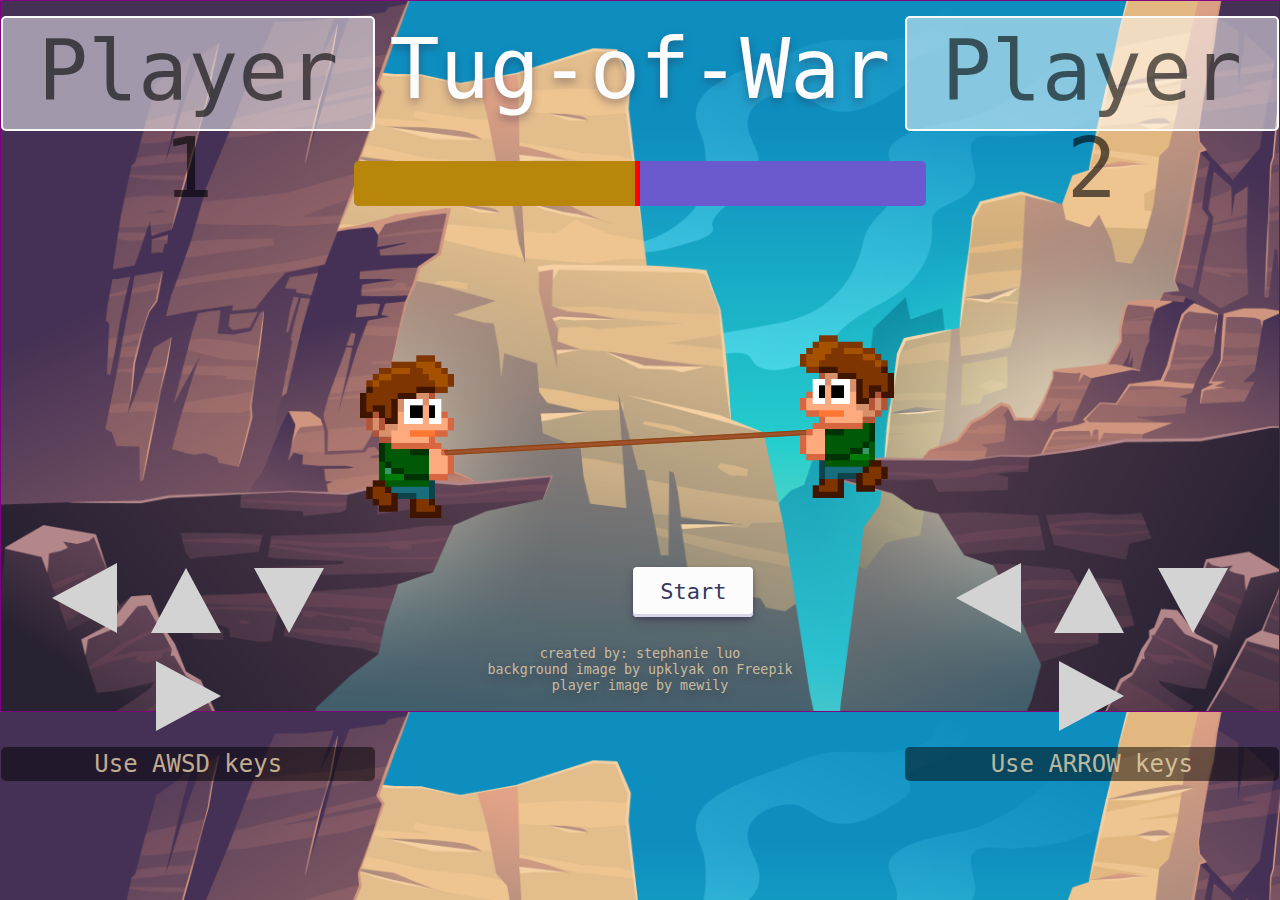
<file: index.html>
<!DOCTYPE html>
<html lang="en">
  <head>
    <meta charset="UTF-8" />
    <meta http-equiv="X-UA-Compatible" content="IE=edge" />
    <meta name="viewport" content="width=device-width, initial-scale=1.0" />
    <link href="style.css" rel="stylesheet" />
    <title>Tug-of-War</title>
  </head>
  <body>
    <!-- start of top section parent container -->
    <div class="flex" id="top">
      <div class="box left" id="top-left">
        <div class="box score-board" id="player1-score">Player 1</div>
      </div>
      <div class="box center" id="top-center">
        <div id="timer">Tug-of-War</div>
      </div>
      <div class="box right" id="top-right">
        <div class="box score-board" id="player2-score">Player 2</div>
      </div>
    </div>

    <!-- start of mid section parent container -->
    <div class="flex" id="middle">
      <div class="box left" id="mid-left">
        <div class="box" id="player1-side"></div>
      </div>
      <div class="box center" id="mid-center">
        <!-- start of health bar container -->
        <div id="health-bar-main-container">
          <div id="health-bar-container">
            <progress
              id="health-progress"
              value="30"
              min="0"
              max="60"
            ></progress>
          </div>
        </div>
        <!-- end of health bar container -->
        <div id="players-container">
          <div id="display-result"></div>
          <div id="player1">
            <img
              id="p1-image"
              src="../image/man_side.gif"
              width="200px"
              height="200px"
            />
          </div>
          <div id="rope"></div>
          <div id="player2">
            <img
              id="p2-image"
              src="../image/man_side.gif"
              width="200px"
              height="200px"
            />
          </div>
        </div>
      </div>
      <div class="box right" id="mid-right">
        <div class="box" id="player2-side"></div>
      </div>
    </div>

    <!-- start of bottom section parent container -->
    <div class="flex" id="bottom">
      <div class="box left" id="bottom-left">
        <div class="box arrow-container" id="player1-arrows">
          <!-- <p>player1 arrows</p> -->
          <div class="arrow left-arrow p1-arrow" id="left-p1"></div>
          <div class="arrow up-arrow p1-arrow" id="up-p1"></div>
          <div class="arrow down-arrow p1-arrow" id="down-p1"></div>
          <div class="arrow right-arrow p1-arrow" id="right-p1"></div>
          <div class="instructions">Use AWSD keys</div>
        </div>
      </div>
      <div class="box center" id="bottom-center">
        <button id="start-btn">Start</button>
      </div>
      <div class="box right" id="bottom-right">
        <div class="box arrow-container" id="player2-arrows">
          <!-- <p>player2 arrows</p> -->
          <div class="arrow left-arrow p2-arrow" id="left-p2"></div>
          <div class="arrow up-arrow p2-arrow" id="up-p2"></div>
          <div class="arrow down-arrow p2-arrow" id="down-p2"></div>
          <div class="arrow right-arrow p2-arrow" id="right-p2"></div>
          <div class="instructions">Use ARROW keys</div>
        </div>
      </div>
    </div>

    <div class="box footer">
      <p>
        created by: stephanie luo<br />background image by upklyak on Freepik<br />player
        image by mewily
      </p>
    </div>
    <!-- script -->
    <script src="script.js" charset="UTF-8"></script>
  </body>
</html>
</file>
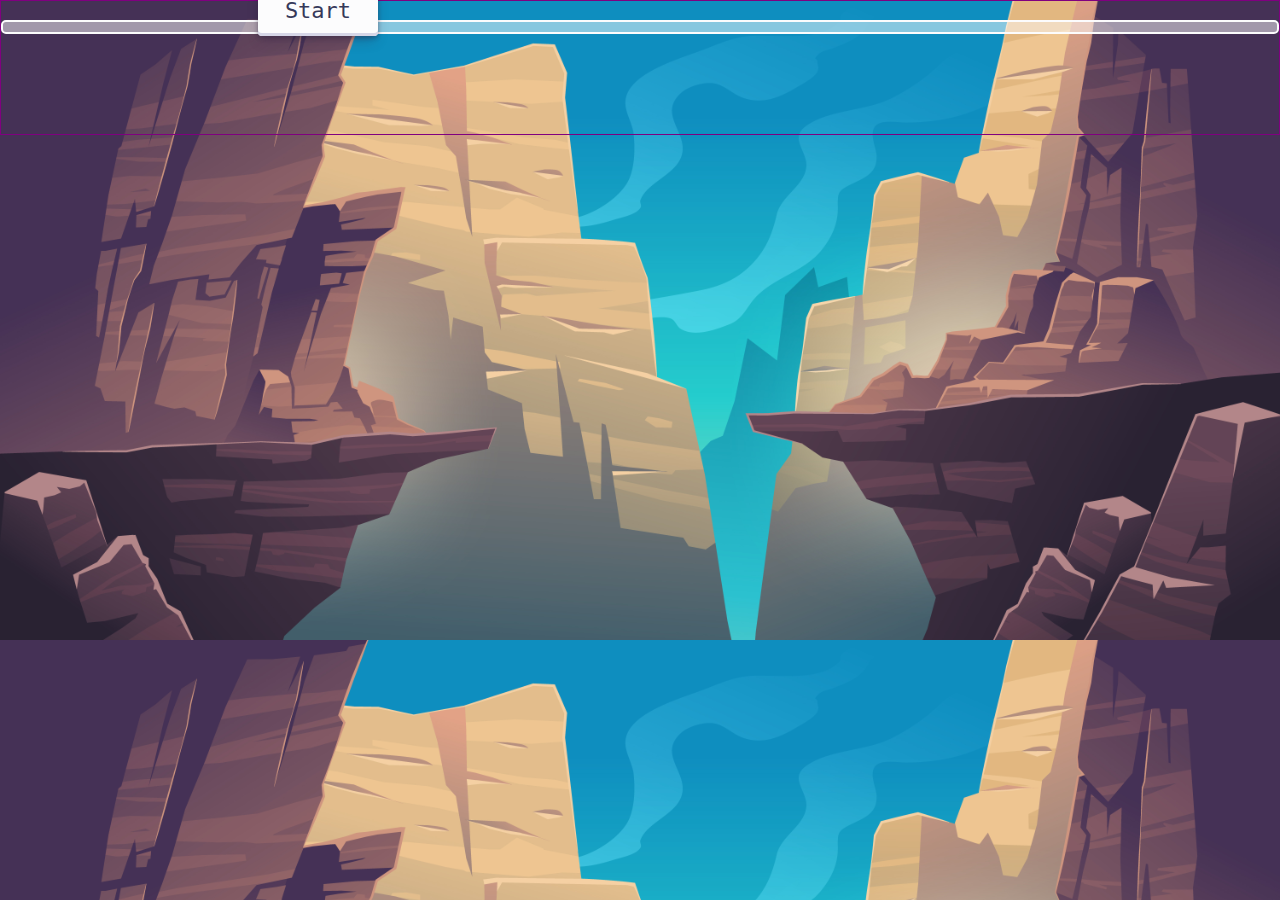
<file: Project_1/index.html>
<!DOCTYPE html>
<html lang="en">
  <head>
    <meta charset="UTF-8" />
    <meta http-equiv="X-UA-Compatible" content="IE=edge" />
    <meta name="viewport" content="width=device-width, initial-scale=1.0" />
    <link href="style.css" rel="stylesheet" />
    <title>Document</title>
  </head>
  <body>
    <button id="start-btn">Start</button>
    <div id="timer"></div>
    <div class="score-board" id="player1-score"></div>
    <div class="display-hits"></div>
    <div class="arrow-container">
      <div class="arrow" id="left"></div>
      <div class="arrow" id="up"></div>
      <div class="arrow" id="down"></div>
      <div class="arrow" id="right"></div>
    </div>

    <!-- script -->
    <!-- <script src="script.js" charset="UTF-8"></script> -->
    <script src="script_p1.js" charset="UTF-8"></script>
  </body>
</html>
</file>
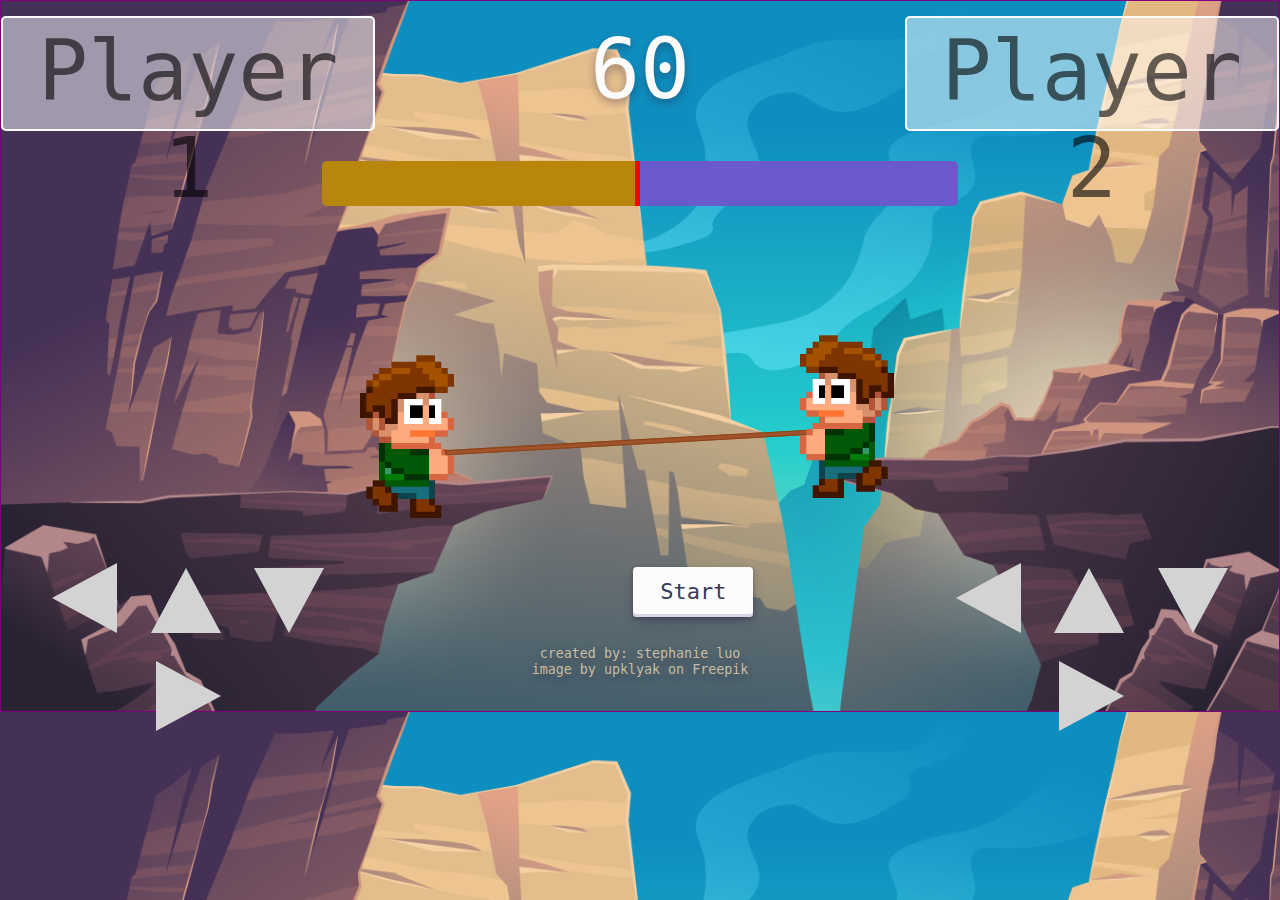
<file: Project_1/index2.html>
<!DOCTYPE html>
<html lang="en">
  <head>
    <meta charset="UTF-8" />
    <meta http-equiv="X-UA-Compatible" content="IE=edge" />
    <meta name="viewport" content="width=device-width, initial-scale=1.0" />
    <link href="style.css" rel="stylesheet" />
    <title>Tug-of-War</title>
  </head>
  <body>
    <!-- start of top section parent container -->
    <div class="flex" id="top">
      <div class="box left" id="top-left">
        <div class="box score-board" id="player1-score">Player 1</div>
      </div>
      <div class="box center" id="top-center">
        <div id="timer">60</div>
      </div>
      <div class="box right" id="top-right">
        <div class="box score-board" id="player2-score">Player 2</div>
      </div>
    </div>

    <!-- start of mid section parent container -->
    <div class="flex" id="middle">
      <div class="box left" id="mid-left">
        <div class="box" id="player1-side"></div>
      </div>
      <div class="box center" id="mid-center">
        <!-- start of health bar container -->
        <div id="health-bar-main-container">
          <div id="health-bar-container">
            <progress id="hp-progress" value="50" min="0" max="100"></progress>
          </div>
        </div>
        <!-- end of health bar container -->

        <div id="players-container">
          <div id="display-result"></div>
          <div id="player1">
            <img src="../image/man_side.gif" width="200px" height="200px" />
          </div>
          <div id="rope"></div>
          <div id="player2">
            <img src="../image/man_side.gif" width="200px" height="200px" />
          </div>
        </div>
      </div>
      <div class="box right" id="mid-right">
        <div class="box" id="player2-side"></div>
      </div>
    </div>

    <!-- start of bottom section parent container -->
    <div class="flex" id="bottom">
      <div class="box left" id="bottom-left">
        <div class="box arrow-container" id="player1-arrows">
          <!-- <p>player1 arrows</p> -->
          <div class="arrow left-arrow p1-arrow" id="left-p1"></div>
          <div class="arrow up-arrow p1-arrow" id="up-p1"></div>
          <div class="arrow down-arrow p1-arrow" id="down-p1"></div>
          <div class="arrow right-arrow p1-arrow" id="right-p1"></div>
        </div>
      </div>
      <div class="box center" id="bottom-center">
        <button id="start-btn">Start</button>
      </div>
      <div class="box right" id="bottom-right">
        <div class="box arrow-container" id="player2-arrows">
          <!-- <p>player2 arrows</p> -->
          <div class="arrow left-arrow p2-arrow" id="left-p2"></div>
          <div class="arrow up-arrow p2-arrow" id="up-p2"></div>
          <div class="arrow down-arrow p2-arrow" id="down-p2"></div>
          <div class="arrow right-arrow p2-arrow" id="right-p2"></div>
        </div>
      </div>
    </div>

    <div class="box footer">
      <p>created by: stephanie luo<br />image by upklyak on Freepik</p>
    </div>
    <!-- script -->
    <script src="script_p1.js" charset="UTF-8"></script>
  </body>
</html>
</file>
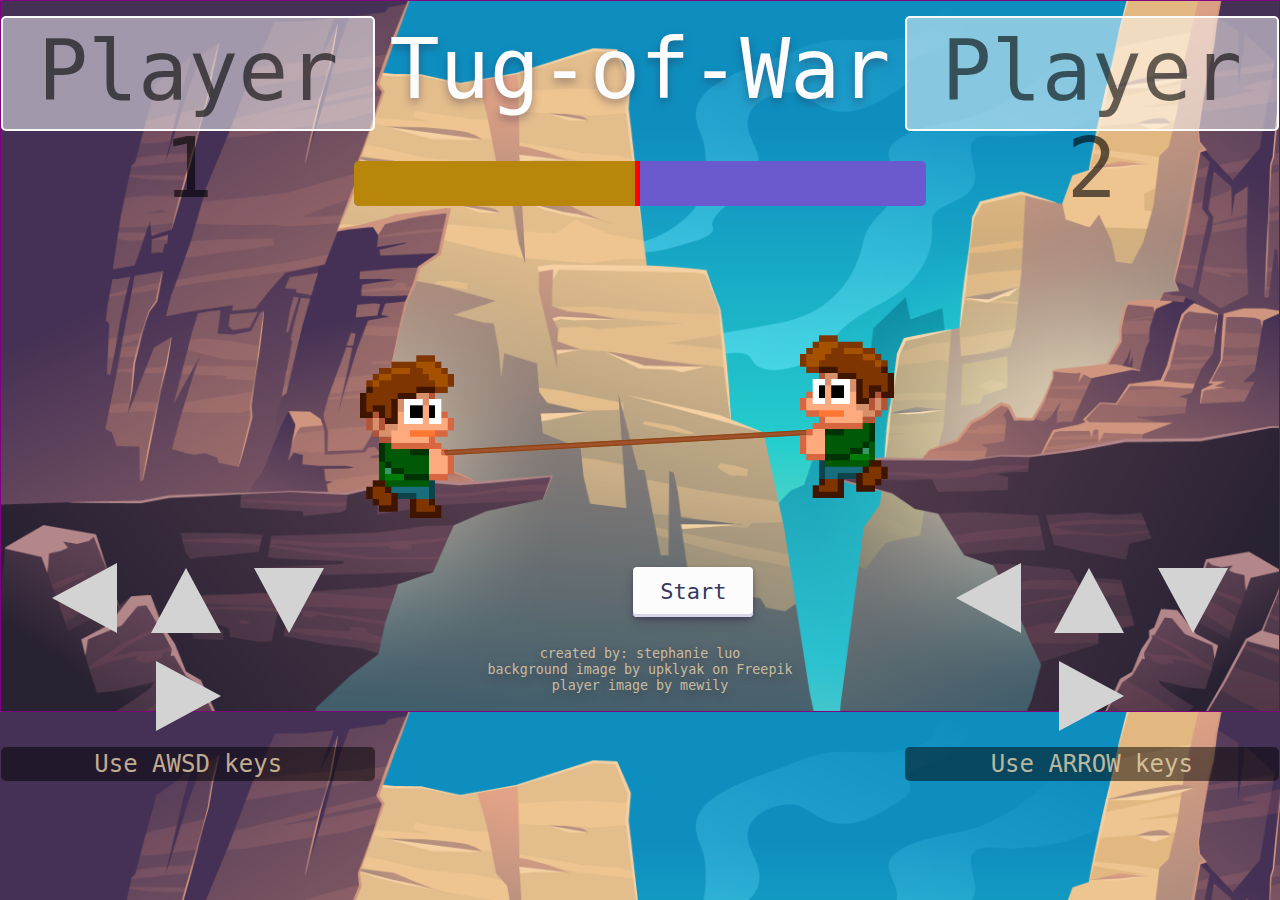
<file: Project_1/Tug_of_War/index2.html>
<!DOCTYPE html>
<html lang="en">
  <head>
    <meta charset="UTF-8" />
    <meta http-equiv="X-UA-Compatible" content="IE=edge" />
    <meta name="viewport" content="width=device-width, initial-scale=1.0" />
    <link href="style.css" rel="stylesheet" />
    <title>Tug-of-War</title>
  </head>
  <body>
    <!-- start of top section parent container -->
    <div class="flex" id="top">
      <div class="box left" id="top-left">
        <div class="box score-board" id="player1-score">Player 1</div>
      </div>
      <div class="box center" id="top-center">
        <div id="timer">Tug-of-War</div>
      </div>
      <div class="box right" id="top-right">
        <div class="box score-board" id="player2-score">Player 2</div>
      </div>
    </div>

    <!-- start of mid section parent container -->
    <div class="flex" id="middle">
      <div class="box left" id="mid-left">
        <div class="box" id="player1-side"></div>
      </div>
      <div class="box center" id="mid-center">
        <!-- start of health bar container -->
        <div id="health-bar-main-container">
          <div id="health-bar-container">
            <progress
              id="health-progress"
              value="30"
              min="0"
              max="60"
            ></progress>
          </div>
        </div>
        <!-- end of health bar container -->
        <div id="players-container">
          <div id="display-result"></div>
          <div id="player1">
            <img
              id="p1-image"
              src="../image/man_side.gif"
              width="200px"
              height="200px"
            />
          </div>
          <div id="rope"></div>
          <div id="player2">
            <img
              id="p2-image"
              src="../image/man_side.gif"
              width="200px"
              height="200px"
            />
          </div>
        </div>
      </div>
      <div class="box right" id="mid-right">
        <div class="box" id="player2-side"></div>
      </div>
    </div>

    <!-- start of bottom section parent container -->
    <div class="flex" id="bottom">
      <div class="box left" id="bottom-left">
        <div class="box arrow-container" id="player1-arrows">
          <!-- <p>player1 arrows</p> -->
          <div class="arrow left-arrow p1-arrow" id="left-p1"></div>
          <div class="arrow up-arrow p1-arrow" id="up-p1"></div>
          <div class="arrow down-arrow p1-arrow" id="down-p1"></div>
          <div class="arrow right-arrow p1-arrow" id="right-p1"></div>
          <div class="instructions">Use AWSD keys</div>
        </div>
      </div>
      <div class="box center" id="bottom-center">
        <button id="start-btn">Start</button>
      </div>
      <div class="box right" id="bottom-right">
        <div class="box arrow-container" id="player2-arrows">
          <!-- <p>player2 arrows</p> -->
          <div class="arrow left-arrow p2-arrow" id="left-p2"></div>
          <div class="arrow up-arrow p2-arrow" id="up-p2"></div>
          <div class="arrow down-arrow p2-arrow" id="down-p2"></div>
          <div class="arrow right-arrow p2-arrow" id="right-p2"></div>
          <div class="instructions">Use ARROW keys</div>
        </div>
      </div>
    </div>

    <div class="box footer">
      <p>
        created by: stephanie luo<br />background image by upklyak on Freepik<br />player
        image by mewily
      </p>
    </div>
    <!-- script -->
    <script src="script_p1.js" charset="UTF-8"></script>
  </body>
</html>
</file>
<file: style.css>
* {
  box-sizing: border-box;
}

body {
  background-image: url(../image/background_image_by_upklyak_on_Freepik.jpg);
  background-size: cover;
  border: 1px solid purple;
  margin: 0;
  padding: 0;
  overflow: hidden;
  text-align: center;
  font-family: "JetBrains Mono", monospace;
}

.flex {
  display: flex;
}

.left,
.right {
  width: 450px;
}

.center {
  width: 636px;
}

#top {
  height: 115px;
  margin-top: 15px;
}

#middle {
  height: 420px;
}

#bottom {
  height: 82px;
}

.footer {
  height: 50px;
  margin-bottom: 15px;
}

#bottom-center {
  position: relative;
  display: flex;
}

#start-btn {
  background-color: #fcfcfd;
  border-radius: 4px;
  border-width: 0;
  box-shadow: rgba(45, 35, 66, 0.4) 0 2px 4px,
    rgba(45, 35, 66, 0.3) 0 7px 13px -3px, #d6d6e7 0 -3px 0 inset;
  color: #36395a;
  cursor: pointer;
  font-family: "JetBrains Mono", monospace;
  width: 120px;
  height: 50px;
  justify-content: center;
  line-height: 1;
  padding-left: 16px;
  padding-right: 16px;
  position: absolute;
  align-self: center;
  left: 258px;
  text-decoration: none;
  transition: box-shadow 0.15s, transform 0.15s;
  font-size: 22px;
}

#start-btn:focus {
  box-shadow: #d6d6e7 0 0 0 1.5px inset, rgba(45, 35, 66, 0.4) 0 2px 4px,
    rgba(45, 35, 66, 0.3) 0 7px 13px -3px, #d6d6e7 0 -3px 0 inset;
}

#start-btn:hover {
  box-shadow: rgba(45, 35, 66, 0.4) 0 4px 8px,
    rgba(45, 35, 66, 0.3) 0 7px 13px -3px, #d6d6e7 0 -3px 0 inset;
  transform: translateY(-3px);
}

#start-btn:active {
  box-shadow: #d6d6e7 0 3px 7px inset;
  transform: translateY(3px);
}

#timer {
  width: 100%;
  height: 100%;
  font-size: 5.2em;
  color: #fcfcfd;
  text-shadow: rgba(45, 35, 66, 0.4) 0 4px 8px;
  padding: 5px;
  display: inline-block;
}

.score-board {
  height: 100%;
  width: 100%;
  background-color: rgba(255, 255, 255, 0.5);
  border: 2px solid #fcfcfd;
  border-radius: 5px;
  color: rgba(0, 0, 0, 0.6);
  text-align: center;
  padding: 5px;
  font-size: 5.2em;
  box-align: center;
}

#mid-center {
  display: flex;
  position: relative;
}

#health-bar-main-container {
  position: relative;
  display: inline-block;
  width: 636px;
}

#health-bar-container {
  position: absolute;
  width: 100%;
  align-items: center;
  top: 30px;
}

progress {
  border-radius: 1px;
  height: 45px;
  width: 90%;
}

progress::-webkit-progress-bar {
  background-color: slateblue;
  border-radius: 5px;
}

progress::-webkit-progress-value {
  background-color: darkgoldenrod;
  border-right: 5px solid red;
  border-top-left-radius: 5px;
  border-bottom-left-radius: 5px;
}

#display-result {
  text-align: center;
  vertical-align: middle;
  padding-top: 30px;
  font-size: 2em;
  color: #fcfcfd;
  text-shadow: rgba(45, 35, 66, 0.4) 0 4px 8px;
}

#players-container {
  position: absolute;
  display: block;
  width: 636px;
  height: 350px;
  bottom: 0;
  animation: run 4s linear infinite;
}

@keyframes run {
  0% {
    transform: translateX(-30px);
  }
  25% {
    transform: translateX(30px);
  }
  50% {
    transform: translateX(-30px);
  }
  75% {
    transform: translateX(30px);
  }
  100% {
    transform: translateX(-30px);
  }
}

#player1 {
  width: 80px;
  height: 150px;
  position: absolute;
  top: 120px;
  left: -15px;
}

#player2 {
  width: 80px;
  height: 150px;
  transform: scale(-1, 1);
  position: absolute;
  bottom: 100px;
  left: 545px;
}

#rope {
  width: 400px;
  height: 5px;
  background-color: sienna;
  border: 1px solid saddlebrown;
  position: absolute;
  top: 238px;
  left: 123px;
  transform: skew(0.06turn, -3.2deg);
}

.arrow-container {
  position: relative;
  display: block;
  height: 100px;
}

.instructions {
  color: rgba(245, 222, 179, 0.75);
  background-color: rgba(0, 0, 0, 0.5);
  border-radius: 5px;
  padding: 3px;
  font-size: 1.5em;
}

.p1-arrow {
  margin: 12px;
  display: inline-flex;
  align-items: center;
}

.p2-arrow {
  margin: 12px;
  display: inline-flex;
  align-items: center;
}

#left-p1,
#left-p2 {
  width: 0;
  height: 0;
  border-top: 35px solid transparent;
  border-right: 65px solid lightgrey;
  border-bottom: 35px solid transparent;
}

#up-p1,
#up-p2 {
  width: 0;
  height: 0;
  border-left: 35px solid transparent;
  border-right: 35px solid transparent;
  border-bottom: 65px solid lightgrey;
}

#down-p1,
#down-p2 {
  width: 0;
  height: 0;
  border-left: 35px solid transparent;
  border-right: 35px solid transparent;
  border-top: 65px solid lightgrey;
}

#right-p1,
#right-p2 {
  width: 0;
  height: 0;
  border-top: 35px solid transparent;
  border-left: 65px solid lightgrey;
  border-bottom: 35px solid transparent;
}

p {
  font-size: smaller;
  color: rgba(245, 222, 179, 0.75);
  text-shadow: rgba(45, 35, 66, 0.4) 0 4px 8px;
  text-align: center;
  line-height: 1.2;
}
</file>
<file: Project_1/style.css>
* {
  box-sizing: border-box;
}

body {
  background-image: url(../image/background_image_by_upklyak_on_Freepik.jpg);
  background-size: cover;
  border: 1px solid purple;
  margin: 0;
  padding: 0;
  overflow: hidden;
  text-align: center;
  font-family: "JetBrains Mono", monospace;
}

.flex {
  display: flex;
}

.left,
.right {
  width: 450px;
}

.center {
  width: 636px;
}

#top {
  height: 115px;
  margin-top: 15px;
}

#middle {
  height: 420px;
}

#bottom {
  height: 82px;
}

.footer {
  height: 50px;
  margin-bottom: 15px;
}

#bottom-center {
  position: relative;
  display: flex;
}

#start-btn {
  background-color: #fcfcfd;
  border-radius: 4px;
  border-width: 0;
  box-shadow: rgba(45, 35, 66, 0.4) 0 2px 4px,
    rgba(45, 35, 66, 0.3) 0 7px 13px -3px, #d6d6e7 0 -3px 0 inset;
  color: #36395a;
  cursor: pointer;
  font-family: "JetBrains Mono", monospace;
  width: 120px;
  height: 50px;
  justify-content: center;
  line-height: 1;
  padding-left: 16px;
  padding-right: 16px;
  position: absolute;
  align-self: center;
  left: 258px;
  text-decoration: none;
  transition: box-shadow 0.15s, transform 0.15s;
  font-size: 22px;
}

#start-btn:focus {
  box-shadow: #d6d6e7 0 0 0 1.5px inset, rgba(45, 35, 66, 0.4) 0 2px 4px,
    rgba(45, 35, 66, 0.3) 0 7px 13px -3px, #d6d6e7 0 -3px 0 inset;
}

#start-btn:hover {
  box-shadow: rgba(45, 35, 66, 0.4) 0 4px 8px,
    rgba(45, 35, 66, 0.3) 0 7px 13px -3px, #d6d6e7 0 -3px 0 inset;
  transform: translateY(-3px);
}

#start-btn:active {
  box-shadow: #d6d6e7 0 3px 7px inset;
  transform: translateY(3px);
}

#timer {
  width: 100%;
  height: 100%;
  font-size: 5.2em;
  color: #fcfcfd;
  text-shadow: rgba(45, 35, 66, 0.4) 0 4px 8px;
  padding: 5px;
  display: inline-block;
}

.score-board {
  height: 100%;
  width: 100%;
  background-color: rgba(255, 255, 255, 0.5);
  border: 2px solid #fcfcfd;
  border-radius: 5px;
  color: rgba(0, 0, 0, 0.6);
  text-align: center;
  padding: 5px;
  font-size: 5.2em;
  box-align: center;
}

#mid-center {
  display: flex;
  position: relative;
}

#health-bar-main-container {
  position: relative;
  display: inline-block;
  width: 636px;
}

#health-bar-container {
  position: absolute;
  width: 100%;
  align-items: center;
  top: 30px;
}

progress {
  border-radius: 1px;
  height: 45px;
  width: 100%;
}

progress::-webkit-progress-bar {
  background-color: slateblue;
  border-radius: 5px;
}

progress::-webkit-progress-value {
  background-color: darkgoldenrod;
  border-right: 5px solid red;
  border-top-left-radius: 5px;
  border-bottom-left-radius: 5px;
}

#display-result {
  text-align: center;
  vertical-align: middle;
  padding-top: 30px;
  font-size: 2em;
  color: #fcfcfd;
  text-shadow: rgba(45, 35, 66, 0.4) 0 4px 8px;
}

#players-container {
  position: absolute;
  display: block;
  width: 636px;
  height: 350px;
  bottom: 0;
  animation: run 4s linear infinite;
}

@keyframes run {
  0% {
    transform: translateX(-30px);
  }
  25% {
    transform: translateX(30px);
  }
  50% {
    transform: translateX(-30px);
  }
  75% {
    transform: translateX(30px);
  }
  100% {
    transform: translateX(-30px);
  }
}

#player1 {
  width: 80px;
  height: 150px;
  position: absolute;
  top: 120px;
  left: -15px;
}

#player2 {
  width: 80px;
  height: 150px;
  transform: scale(-1, 1);
  position: absolute;
  bottom: 100px;
  left: 545px;
}

#rope {
  width: 400px;
  height: 5px;
  background-color: sienna;
  border: 1px solid saddlebrown;
  position: absolute;
  top: 238px;
  left: 123px;
  transform: skew(0.06turn, -3.2deg);
}

.arrow-container {
  position: relative;
  display: block;
  height: 100px;
}

.instructions {
  color: rgba(245, 222, 179, 0.75);
  background-color: rgba(0, 0, 0, 0.5);
  border-radius: 5px;
  padding: 3px;
  font-size: 1.5em;
}

.p1-arrow {
  margin: 12px;
  display: inline-flex;
  align-items: center;
}

.p2-arrow {
  margin: 12px;
  display: inline-flex;
  align-items: center;
}

#left-p1,
#left-p2 {
  width: 0;
  height: 0;
  border-top: 35px solid transparent;
  border-right: 65px solid lightgrey;
  border-bottom: 35px solid transparent;
}

#up-p1,
#up-p2 {
  width: 0;
  height: 0;
  border-left: 35px solid transparent;
  border-right: 35px solid transparent;
  border-bottom: 65px solid lightgrey;
}

#down-p1,
#down-p2 {
  width: 0;
  height: 0;
  border-left: 35px solid transparent;
  border-right: 35px solid transparent;
  border-top: 65px solid lightgrey;
}

#right-p1,
#right-p2 {
  width: 0;
  height: 0;
  border-top: 35px solid transparent;
  border-left: 65px solid lightgrey;
  border-bottom: 35px solid transparent;
}

p {
  font-size: smaller;
  color: rgba(245, 222, 179, 0.75);
  text-shadow: rgba(45, 35, 66, 0.4) 0 4px 8px;
  text-align: center;
  line-height: 1.2;
}
</file>
<file: Project_1/Tug_of_War/style.css>
* {
  box-sizing: border-box;
}

body {
  background-image: url(../image/background_image_by_upklyak_on_Freepik.jpg);
  background-size: cover;
  border: 1px solid purple;
  margin: 0;
  padding: 0;
  overflow: hidden;
  text-align: center;
  font-family: "JetBrains Mono", monospace;
}

.flex {
  display: flex;
}

.left,
.right {
  width: 450px;
}

.center {
  width: 636px;
}

#top {
  height: 115px;
  margin-top: 15px;
}

#middle {
  height: 420px;
}

#bottom {
  height: 82px;
}

.footer {
  height: 50px;
  margin-bottom: 15px;
}

#bottom-center {
  position: relative;
  display: flex;
}

#start-btn {
  background-color: #fcfcfd;
  border-radius: 4px;
  border-width: 0;
  box-shadow: rgba(45, 35, 66, 0.4) 0 2px 4px,
    rgba(45, 35, 66, 0.3) 0 7px 13px -3px, #d6d6e7 0 -3px 0 inset;
  color: #36395a;
  cursor: pointer;
  font-family: "JetBrains Mono", monospace;
  width: 120px;
  height: 50px;
  justify-content: center;
  line-height: 1;
  padding-left: 16px;
  padding-right: 16px;
  position: absolute;
  align-self: center;
  left: 258px;
  text-decoration: none;
  transition: box-shadow 0.15s, transform 0.15s;
  font-size: 22px;
}

#start-btn:focus {
  box-shadow: #d6d6e7 0 0 0 1.5px inset, rgba(45, 35, 66, 0.4) 0 2px 4px,
    rgba(45, 35, 66, 0.3) 0 7px 13px -3px, #d6d6e7 0 -3px 0 inset;
}

#start-btn:hover {
  box-shadow: rgba(45, 35, 66, 0.4) 0 4px 8px,
    rgba(45, 35, 66, 0.3) 0 7px 13px -3px, #d6d6e7 0 -3px 0 inset;
  transform: translateY(-3px);
}

#start-btn:active {
  box-shadow: #d6d6e7 0 3px 7px inset;
  transform: translateY(3px);
}

#timer {
  width: 100%;
  height: 100%;
  font-size: 5.2em;
  color: #fcfcfd;
  text-shadow: rgba(45, 35, 66, 0.4) 0 4px 8px;
  padding: 5px;
  display: inline-block;
}

.score-board {
  height: 100%;
  width: 100%;
  background-color: rgba(255, 255, 255, 0.5);
  border: 2px solid #fcfcfd;
  border-radius: 5px;
  color: rgba(0, 0, 0, 0.6);
  text-align: center;
  padding: 5px;
  font-size: 5.2em;
  box-align: center;
}

#mid-center {
  display: flex;
  position: relative;
}

#health-bar-main-container {
  position: relative;
  display: inline-block;
  width: 636px;
}

#health-bar-container {
  position: absolute;
  width: 100%;
  align-items: center;
  top: 30px;
}

progress {
  border-radius: 1px;
  height: 45px;
  width: 90%;
}

progress::-webkit-progress-bar {
  background-color: slateblue;
  border-radius: 5px;
}

progress::-webkit-progress-value {
  background-color: darkgoldenrod;
  border-right: 5px solid red;
  border-top-left-radius: 5px;
  border-bottom-left-radius: 5px;
}

#display-result {
  text-align: center;
  vertical-align: middle;
  padding-top: 30px;
  font-size: 2em;
  color: #fcfcfd;
  text-shadow: rgba(45, 35, 66, 0.4) 0 4px 8px;
}

#players-container {
  position: absolute;
  display: block;
  width: 636px;
  height: 350px;
  bottom: 0;
  animation: run 4s linear infinite;
}

@keyframes run {
  0% {
    transform: translateX(-30px);
  }
  25% {
    transform: translateX(30px);
  }
  50% {
    transform: translateX(-30px);
  }
  75% {
    transform: translateX(30px);
  }
  100% {
    transform: translateX(-30px);
  }
}

#player1 {
  width: 80px;
  height: 150px;
  position: absolute;
  top: 120px;
  left: -15px;
}

#player2 {
  width: 80px;
  height: 150px;
  transform: scale(-1, 1);
  position: absolute;
  bottom: 100px;
  left: 545px;
}

#rope {
  width: 400px;
  height: 5px;
  background-color: sienna;
  border: 1px solid saddlebrown;
  position: absolute;
  top: 238px;
  left: 123px;
  transform: skew(0.06turn, -3.2deg);
}

.arrow-container {
  position: relative;
  display: block;
  height: 100px;
}

.instructions {
  color: rgba(245, 222, 179, 0.75);
  background-color: rgba(0, 0, 0, 0.5);
  border-radius: 5px;
  padding: 3px;
  font-size: 1.5em;
}

.p1-arrow {
  margin: 12px;
  display: inline-flex;
  align-items: center;
}

.p2-arrow {
  margin: 12px;
  display: inline-flex;
  align-items: center;
}

#left-p1,
#left-p2 {
  width: 0;
  height: 0;
  border-top: 35px solid transparent;
  border-right: 65px solid lightgrey;
  border-bottom: 35px solid transparent;
}

#up-p1,
#up-p2 {
  width: 0;
  height: 0;
  border-left: 35px solid transparent;
  border-right: 35px solid transparent;
  border-bottom: 65px solid lightgrey;
}

#down-p1,
#down-p2 {
  width: 0;
  height: 0;
  border-left: 35px solid transparent;
  border-right: 35px solid transparent;
  border-top: 65px solid lightgrey;
}

#right-p1,
#right-p2 {
  width: 0;
  height: 0;
  border-top: 35px solid transparent;
  border-left: 65px solid lightgrey;
  border-bottom: 35px solid transparent;
}

p {
  font-size: smaller;
  color: rgba(245, 222, 179, 0.75);
  text-shadow: rgba(45, 35, 66, 0.4) 0 4px 8px;
  text-align: center;
  line-height: 1.2;
}
</file>
